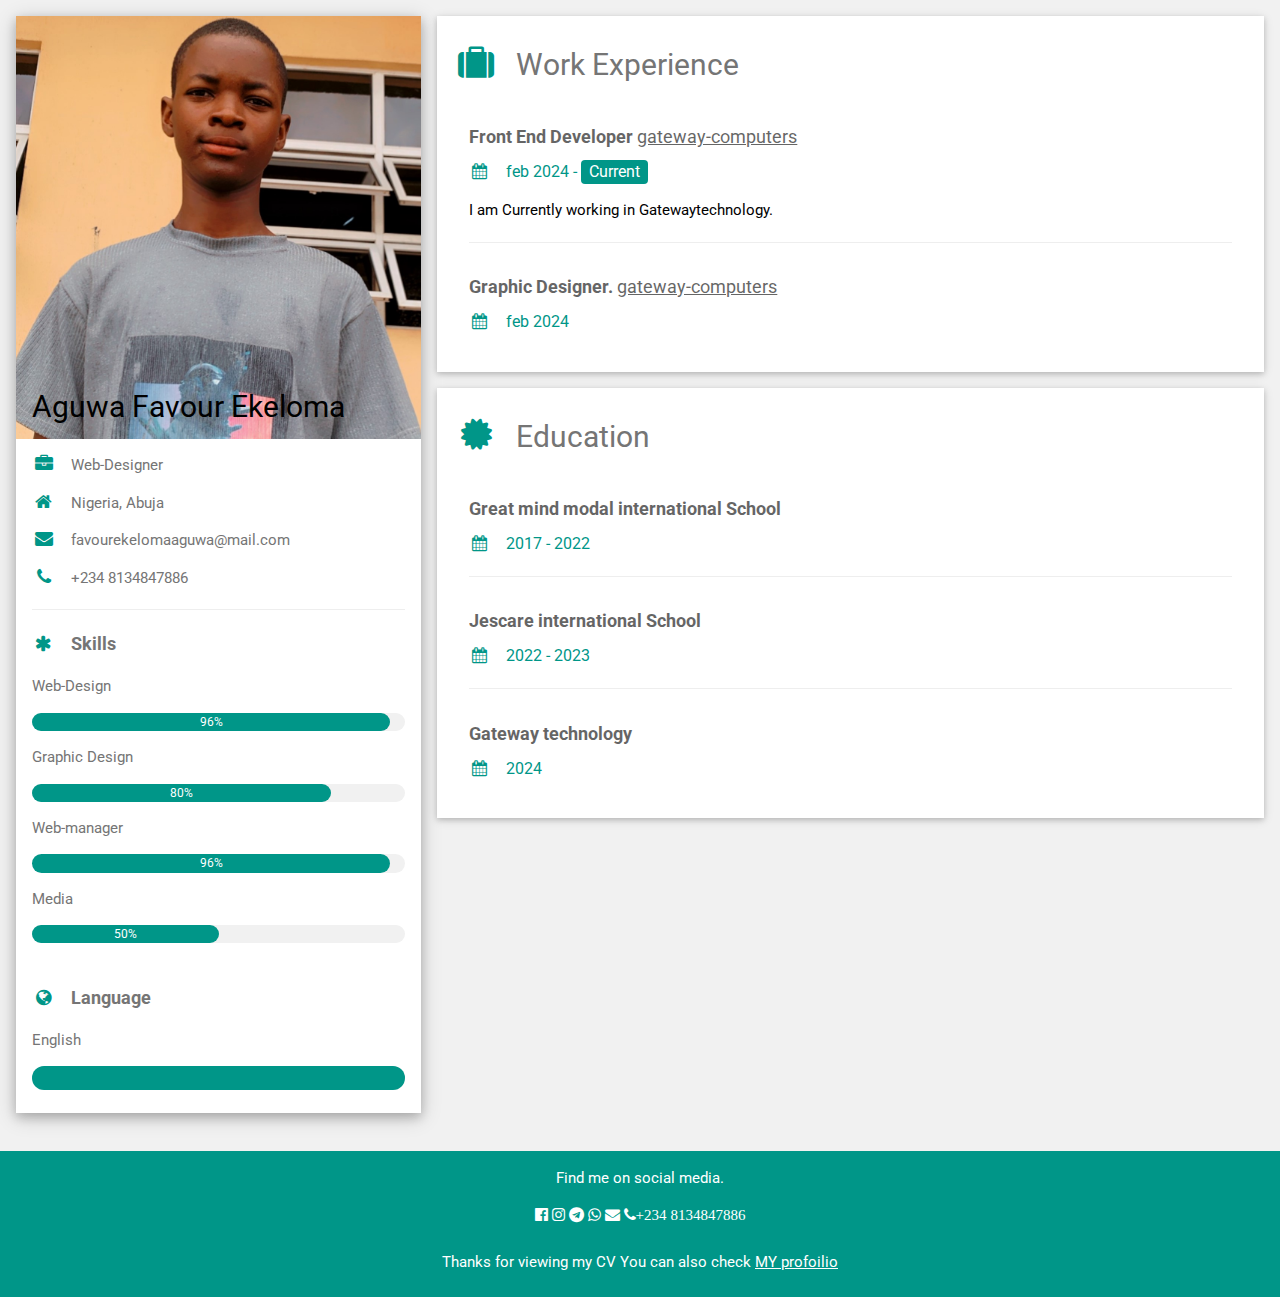
<file: cv.html>
<!DOCTYPE html>
<html>
<head>
<title>Aguwa Favour cv</title>
<meta charset="UTF-8">
<meta name="viewport" content="width=device-width, initial-scale=1">
<link rel="stylesheet" href="https://www.w3schools.com/w3css/4/w3.css">
<link rel='stylesheet' href='https://fonts.googleapis.com/css?family=Roboto'>
<link rel="stylesheet" href="https://cdnjs.cloudflare.com/ajax/libs/font-awesome/4.7.0/css/font-awesome.min.css">
<style>
html,body,h1,h2,h3,h4,h5,h6 {font-family: "Roboto", sans-serif}
</style>
</head>
<body class="w3-light-grey">

<!-- Page Container -->
<div class="w3-content w3-margin-top" style="max-width:1400px;">

  <!-- The Grid -->
  <div class="w3-row-padding">
  
    <!-- Left Column -->
    <div class="w3-third">
    
      <div class="w3-white w3-text-grey w3-card-4">
        <div class="w3-display-container">
          <img src="IMG_2064.JPG " style="width:100%" alt="Avatar">
          <div class="w3-display-bottomleft w3-container w3-text-black">
            <h2>Aguwa Favour Ekeloma</h2>
          </div>
        </div>
        <div class="w3-container">
          <p><i class="fa fa-briefcase fa-fw w3-margin-right w3-large w3-text-teal"></i>Web-Designer</p>
          <p><i class="fa fa-home fa-fw w3-margin-right w3-large w3-text-teal"></i>Nigeria, Abuja</p>
          <p><i class="fa fa-envelope fa-fw w3-margin-right w3-large w3-text-teal"></i>favourekelomaaguwa@mail.com</p>
          <p><i class="fa fa-phone fa-fw w3-margin-right w3-large w3-text-teal"></i>+234 8134847886</p>
          <hr>

          <p class="w3-large"><b><i class="fa fa-asterisk fa-fw w3-margin-right w3-text-teal"></i>Skills</b></p>
          <p>Web-Design</p>
          <div class="w3-light-grey w3-round-xlarge w3-small">
            <div class="w3-container w3-center w3-round-xlarge w3-teal" style="width:96%">96%</div>
          </div>
          <p>Graphic Design</p>
          <div class="w3-light-grey w3-round-xlarge w3-small">
            <div class="w3-container w3-center w3-round-xlarge w3-teal" style="width:80%">
              <div class="w3-center w3-text-white">80%</div>
            </div>
          </div>
          <p>Web-manager</p>
          <div class="w3-light-grey w3-round-xlarge w3-small">
            <div class="w3-container w3-center w3-round-xlarge w3-teal" style="width:96%">96%</div>
          </div>
          <p>Media</p>
          <div class="w3-light-grey w3-round-xlarge w3-small">
            <div class="w3-container w3-center w3-round-xlarge w3-teal" style="width:50%">50%</div>
          </div>
          <br>

          <p class="w3-large w3-text-theme"><b><i class="fa fa-globe fa-fw w3-margin-right w3-text-teal"></i>Language</b></p>
          <p>English</p>
          <div class="w3-light-grey w3-round-xlarge">
            <div class="w3-round-xlarge w3-teal" style="height:24px;width:100%"></div>
          </div>
         
          <br>
        </div>
      </div><br>

    <!-- End Left Column -->
    </div>

    <!-- Right Column -->
    <div class="w3-twothird">
    
      <div class="w3-container w3-card w3-white w3-margin-bottom">
        <h2 class="w3-text-grey w3-padding-16"><i class="fa fa-suitcase fa-fw w3-margin-right w3-xxlarge w3-text-teal"></i>Work Experience</h2>
        <div class="w3-container">
          <h5 class="w3-opacity"><b>Front End Developer </b> <a href="https://gateway-computers.com/"> gateway-computers</a></h5>
          <h6 class="w3-text-teal"><i class="fa fa-calendar fa-fw w3-margin-right"></i>feb 2024 - <span class="w3-tag w3-teal w3-round">Current</span></h6>
          <p>I am Currently working in Gatewaytechnology.</p>
          <hr>
        </div>
       
        <div class="w3-container">
          <h5 class="w3-opacity"><b>Graphic Designer.</b> <a href="https://gateway-computers.com/"> gateway-computers</a></h5>
          <h6 class="w3-text-teal"><i class="fa fa-calendar fa-fw w3-margin-right"></i>feb 2024</h6>
          <p></p><br>
        </div>
      </div>

      <div class="w3-container w3-card w3-white">
        <h2 class="w3-text-grey w3-padding-16"><i class="fa fa-certificate fa-fw w3-margin-right w3-xxlarge w3-text-teal"></i>Education</h2>
        <!-- <div class="w3-container">
          <h5 class="w3-opacity"><b>W3Schools.com</b></h5>
          <h6 class="w3-text-teal"><i class="fa fa-calendar fa-fw w3-margin-right"></i>Forever</h6>
          <p>Web Development! All I need to know in one place</p>
          <hr>
        </div> -->
        <div class="w3-container">
          <h5 class="w3-opacity"><b>Great mind modal international School</b></h5>
          <h6 class="w3-text-teal"><i class="fa fa-calendar fa-fw w3-margin-right"></i>2017 - 2022</h6>
          <p></p>
          <hr>
        </div>
        <div class="w3-container">
          <h5 class="w3-opacity"><b>Jescare international School</b></h5>
          <h6 class="w3-text-teal"><i class="fa fa-calendar fa-fw w3-margin-right"></i>2022 - 2023</h6>
          <p></p><hr>
        </div>  <div class="w3-container">
          <h5 class="w3-opacity"><b>Gateway technology</b></h5>
          <h6 class="w3-text-teal"><i class="fa fa-calendar fa-fw w3-margin-right"></i>2024</h6>
          <p></p><br>
        </div>
      </div>
      </div>
      

    <!-- End Right Column -->
    </div>
    
  <!-- End Grid -->
  </div>
  
  <!-- End Page Container -->
</div>

<footer class="w3-container w3-teal w3-center w3-margin-top">
  <p>Find me on social media.</p>
  <a href="https://www.facebook.com/profile.php?id=61556534934246"><i class="fa fa-facebook-official w3-hover-opacity"></i></a>
  <i class="fa fa-instagram w3-hover-opacity"></i>
  <a href="https://t.me/progammer15"><i class="fa fa-telegram w3-hover-opacity"></i></a>
  <a href="https://web.whatsapp.com/< +2349160773214>"><i class="fa fa-whatsapp w3-hover-opacity"></i></a>
 <a href="https://accounts.google.com/b/0/AddMailService"> <i class="fa fa-envelope w3-hover-opacity"></i></a>
  <i class="fa fa-phone w3-hover-opacity">+234 8134847886</i>
 <div class=" w3-center w3-padding-24">Thanks for viewing my CV You can also check <a href="index.html" target="_blank" class="w3-hover-opacity" >MY profoilio</a></div>
    
</footer>

</body>
</html>
</file>
